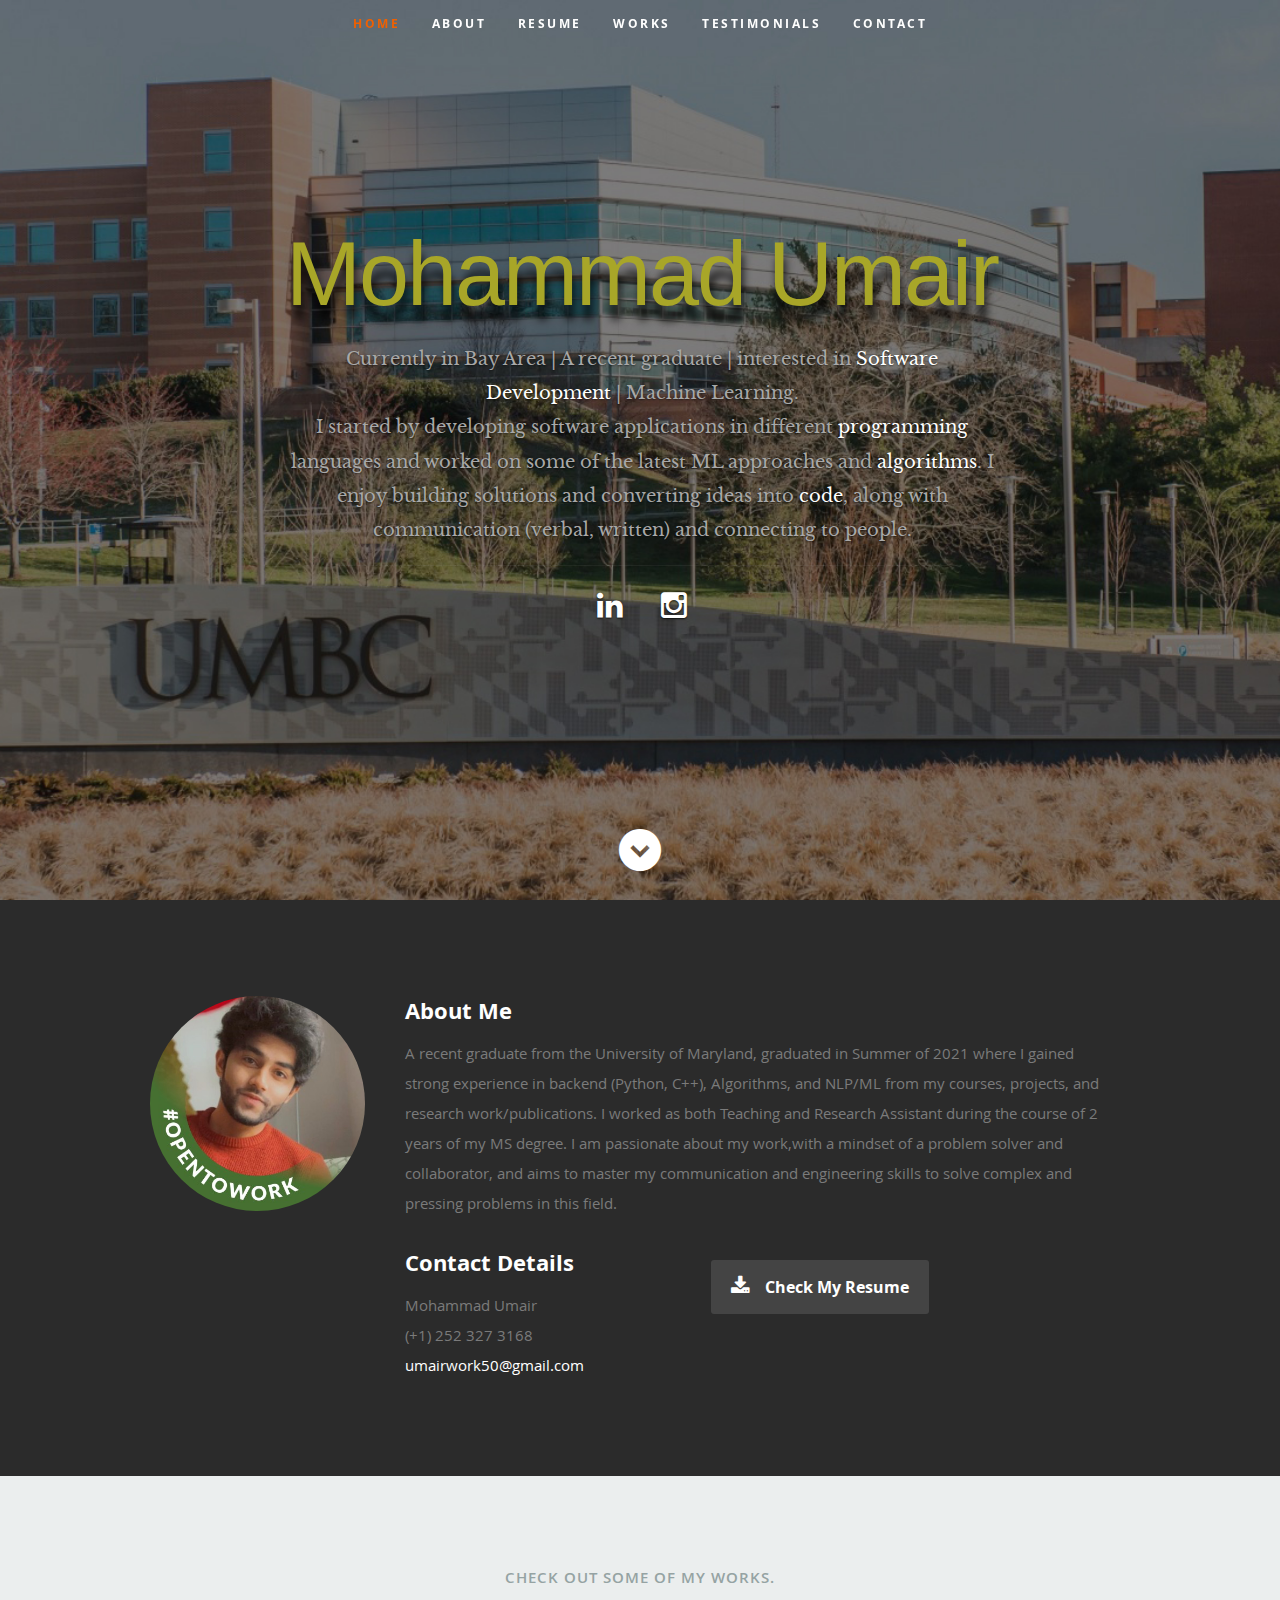
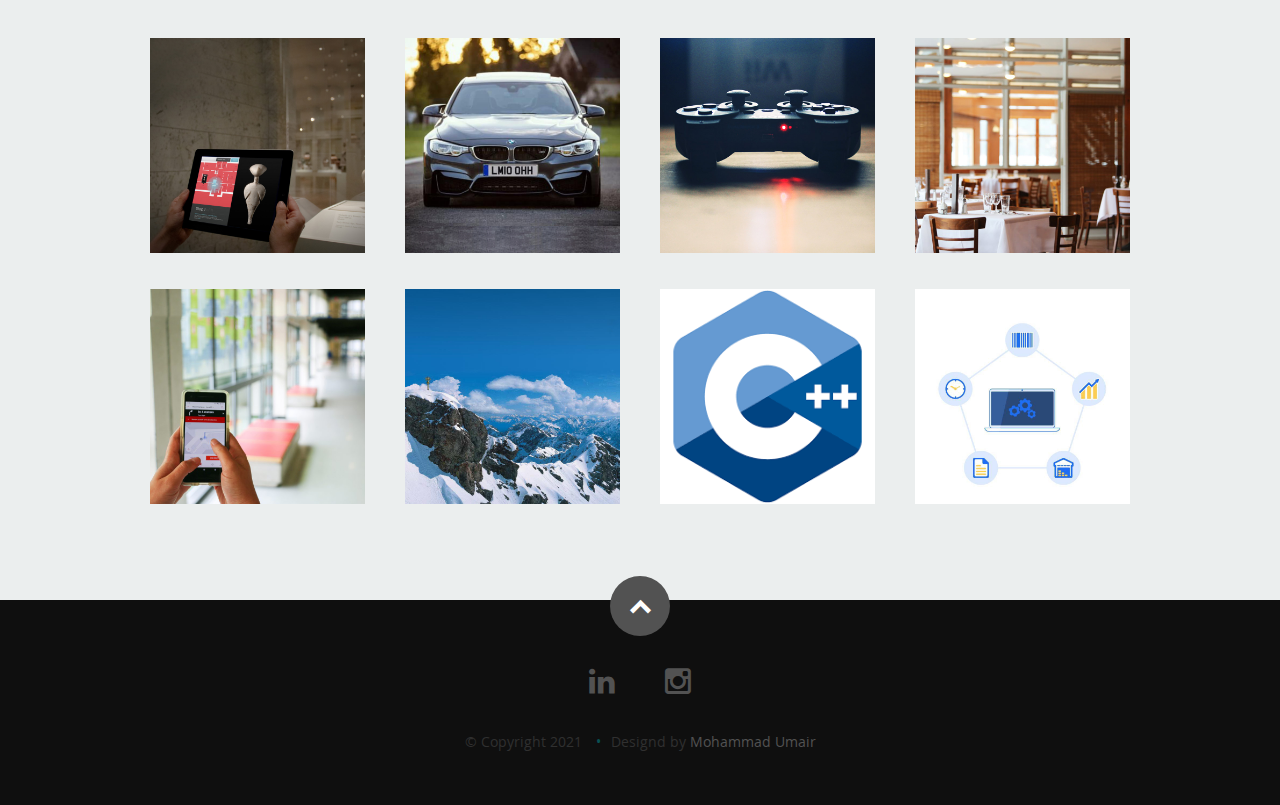
<file: index.html>
<!DOCTYPE html>
<!--[if lt IE 8 ]><html class="no-js ie ie7" lang="en"> <![endif]-->
<!--[if IE 8 ]><html class="no-js ie ie8" lang="en"> <![endif]-->
<!--[if (gte IE 8)|!(IE)]><!--><html class="no-js" lang="en"> <!--<![endif]-->
<head>

   <!--- Basic Page Needs
   ================================================== -->
   <meta charset="utf-8">
	<title>Mohammad Umair</title>
	<meta name="description" content="Portfolio">
	<meta name="author" content="Mohammad Umair">

   <!-- Mobile Specific Metas
   ================================================== -->
	<meta name="viewport" content="width=device-width, initial-scale=1, maximum-scale=1">

	<!-- CSS
    ================================================== -->
   <link rel="stylesheet" href="css/default.css">
	<link rel="stylesheet" href="css/layout.css">
   <link rel="stylesheet" href="css/media-queries.css">
   <link rel="stylesheet" href="css/magnific-popup.css">

   <!-- Script
   ================================================== -->
	<script src="js/modernizr.js"></script>

   <!-- Favicons
	================================================== -->
	<link rel="shortcut icon" href="favicon.ico" >

</head>

<body>

   <!-- Header
   ================================================== -->
   <header id="home">

      <nav id="nav-wrap">

         <a class="mobile-btn" href="#nav-wrap" title="Show navigation">Show navigation</a>
	      <a class="mobile-btn" href="#" title="Hide navigation">Hide navigation</a>

         <ul id="nav" class="nav">
            <li class="current"><a class="smoothscroll" href="#home">Home</a></li>
            <li><a class="smoothscroll" href="#about">About</a></li>
	         <li><a class="smoothscroll" href="#resume">Resume</a></li>
            <li><a class="smoothscroll" href="#portfolio">Works</a></li>
            <li><a class="smoothscroll" href="#testimonials">Testimonials</a></li>
            <li><a class="smoothscroll" href="#contact">Contact</a></li>
         </ul> <!-- end #nav -->

      </nav> <!-- end #nav-wrap -->

      <div class="row banner">
         <div class="banner-text">
            <h1 class="responsive-headline"> Mohammad Umair</h1>
            
            <h3> Currently in Bay Area | A recent graduate | interested in <span>Software Development</span> | Machine Learning.
            </h3>
            
            <h3> I started by developing software applications in different <span>programming</span> languages and worked on 
               some of the latest ML approaches and <span>algorithms</span>. I enjoy building solutions and converting ideas 
               into <span>code</span>, along with communication (verbal, written) and connecting to people.
            </a></h3>
   

            <hr />
            <ul class="social">
               <!-- <li><a href="https://www.facebook.com/connor.iglesias.56" target="_blank"><i class="fa fa-facebook"></i></a></li> --> 
               <!-- <li><a href="https://twitter.com/umairspn" target="_blank"><i class="fa fa-twitter"></i></a></li> -->
               <!-- <li><a href="#" target="_blank"><i class="fa fa-google-plus"></i></a></li> -->
               <li><a href="https://www.linkedin.com/in/umairwork50/" target="_blank"><i class="fa fa-linkedin"></i></a></li>
               <li><a href="https://www.instagram.com/umair.spn/" target="_blank"><i class="fa fa-instagram"></i></a></li>
               <!-- <li><a href="#" target="_blank"><i class="fa fa-dribbble"></i></a></li> -->
               <!-- <li><a href="https://join.skype.com/invite/c6PBTw20kvHl" target="_blank"><i class="fa fa-skype"></i></a></li> -->
            </ul>
         </div>
      </div>

      <p class="scrolldown">
         <a class="smoothscroll" href="#about"><i class="icon-down-circle"></i></a>
      </p>

   </header> <!-- Header End -->


   <!-- About Section
   ================================================== -->
   <section id="about">

      <div class="row">

         <div class="three columns">

            <img class="profile-pic"  src="images/profilepic.png" alt="" />

         </div>

         <div class="nine columns main-col">

            <h2>About Me</h2>

            <p> A recent graduate from the University of Maryland, graduated in Summer of 2021 where I gained strong experience in 
            backend (Python, C++), Algorithms, and NLP/ML from my courses, projects, and research work/publications. I worked as both
            Teaching and Research Assistant during the course of 2 years of my MS degree. 
            I am passionate about my work,with a mindset of a problem solver and collaborator, and aims to master my communication 
            and engineering skills to solve complex and pressing problems in this field. 
            </p>

            <div class="row">

               <div class="columns contact-details">

                  <h2>Contact Details</h2>
                  <p class="address">
						   <span>Mohammad Umair </span><br>
						   <!-- <span>1600 Amphitheatre Parkway<br>
						         Mountain View, CA 94043 US
                     </span><br> -->
						   <span>(+1) 252 327 3168</span><br>
                     <span><a href="mailto:umairwork50@gmail.com?subject=Mail From Portfolio Website!">umairwork50@gmail.com</a></span>
					   </p>

               </div>

               <div class="columns download">
                  <p>
                     <a href="Umair-Resume.pdf" target="_blank" class="button"><i class="fa fa-download"></i>Check My Resume</a>
                  </p>
               </div>

            </div> <!-- end row -->

         </div> <!-- end .main-col -->

      </div>

   </section> <!-- About Section End-->


   <!-- Portfolio Section
   ================================================== -->
   <section id="portfolio">

      <div class="row">

         <div class="twelve columns collapsed">

            <h1>Check Out Some of My Works.</h1>

            <!-- portfolio-wrapper -->
            <div id="portfolio-wrapper" class="bgrid-quarters s-bgrid-thirds cf">

          	   <div class="columns portfolio-item">
                  <div class="item-wrap">

                     <a href="#modal-01" title="Virtual Art Gallery">
                        <img alt="" src="images/portfolio/VAG.jpg">
                        <div class="overlay">
                           <div class="portfolio-item-meta">
          					      <h5>Manifold Alignment</h5>
                              <p>ACL 2021 Long Paper Submission</p>
          					   </div>
                        </div>
                        <div class="link-icon"><i class="icon-plus"></i></div>
                     </a>

                  </div>
          		</div> <!-- item end -->

               <div class="columns portfolio-item">
                  <div class="item-wrap">

                     <a href="#modal-02" title="Number Plate Extraction System">
                        <img alt="" src="images/portfolio/numberPlateExtractionSystem.jpg">
                        <div class="overlay">
                           <div class="portfolio-item-meta">
          					      <h5>Author Identification System</h5>
                              <p>Bachelor's Capstone</p>
          					   </div>
                        </div>
                        <div class="link-icon"><i class="icon-plus"></i></div>
                     </a>

                  </div>
          		</div> <!-- item end -->

               <div class="columns portfolio-item">
                  <div class="item-wrap">

                     <a href="#modal-03" title="Checkers">
                        <img alt="" src="images/portfolio/checkers.jpg">
                        <div class="overlay">
                           <div class="portfolio-item-meta">		
          					      <h5>Checkers</h5>					
                              <p>A Multimedia Experience</p>		
          					   </div>
                        </div>
                        <div class="link-icon"><i class="icon-plus"></i></div>
                     </a>

                  </div>
          		</div> <!-- item end -->

               <div class="columns portfolio-item">
                  <div class="item-wrap">

                     <a href="#modal-04" title="Automated Restaurant">
                        <img alt="" src="images/portfolio/automatedRestaurant.jpg">
                        <div class="overlay">
                           <div class="portfolio-item-meta">
          					      <h5>Automated Restaurant</h5>
                              <p>Web Application</p>
          					   </div>
                        </div>
                        <div class="link-icon"><i class="icon-plus"></i></div>
                     </a>

                  </div>
          		</div> <!-- item end -->

               <div class="columns portfolio-item">
                  <div class="item-wrap">

                     <a href="#modal-05" title="Bahria University">
                        <img alt="" src="images/portfolio/navigationSystem.jpg">
                        <div class="overlay">
                           <div class="portfolio-item-meta">
          					      <h5>Bahria University</h5>
                              <p>Navigation System</p>
          					   </div>
                        </div>
                        <div class="link-icon"><i class="icon-plus"></i></div>
                     </a>

                  </div>
          		</div> <!-- item end -->

               <div class="columns portfolio-item">
                  <div class="item-wrap">

                     <a href="#modal-06" title="Multi Air-Strike">
                        <img alt="" src="images/portfolio/multiAirStrike.jpg">
                        <div class="overlay">
                           <div class="portfolio-item-meta">
          					      <h5>Multi Air-Strike</h5>
                              <p>Multi Player Gaming</p>
          					   </div>
                        </div>
                        <div class="link-icon"><i class="icon-plus"></i></div>
                     </a>

                  </div>
          		</div> <!-- item end -->

               <div class="columns portfolio-item">
                  <div class="item-wrap">

                     <a href="#modal-07" title="Bank Management System">
                        <img alt="" src="images/portfolio/bank.jpg">
                        <div class="overlay">
                           <div class="portfolio-item-meta">
          					      <h5>Bank Management System</h5>
                              <p>C++</p>
          					   </div>
                        </div>
                        <div class="link-icon"><i class="icon-plus"></i></div>
                     </a>

                  </div>
          		</div> <!-- item end -->

               <div class="columns portfolio-item">
                  <div class="item-wrap">

                     <a href="#modal-08" title="Inventory Management System">
                        <img alt="" src="images/portfolio/inventory.jpg">
                        <div class="overlay">
                           <div class="portfolio-item-meta">
          					      <h5>Inventory Management System</h5>
                              <p>Database</p>
          					   </div>
                        </div>
                        <div class="link-icon"><i class="icon-plus"></i></div>
                     </a>

                  </div>
          		</div>  <!-- item end -->

            </div> <!-- portfolio-wrapper end -->

         </div> <!-- twelve columns end -->






         <!-- Modal Popup
	      --------------------------------------------------------------- -->

         <div id="modal-01" class="popup-modal mfp-hide">

		      <img class="scale-with-grid" src="images/portfolio/modals/m-VAG.jpg" alt="" />

		      <div class="description-box">
			      <h4>Virtual Art Gallery</h4>
			      <p>
                  <span>&bull;</span> Gallery system of Pakistani cultural art for common visitors assist them to understand Pakistani culture, this app aims to improve the art galleries business by providing satisfaction to the visitors.<br>
                  <span>&bull;</span> Used Machine Learning techniques to detect Cultural objects.<br>
                  <span>&bull;</span> Designed in Android Studio.
               </p>
               <span class="categories"><i class="fa fa-tag"></i>Augmented Reality</span>
		      </div>

            <div class="link-box">
               <!-- <a href="http://www.behance.net">Details</a> -->
		         <a class="popup-modal-dismiss">Close</a>
            </div>

	      </div><!-- modal-01 End -->

         <div id="modal-02" class="popup-modal mfp-hide">

		      <img class="scale-with-grid" src="images/portfolio/modals/m-numberPlateExtractionSystem.jpg" alt="" />

		      <div class="description-box">
			      <h4>Number Plate Extraction System</h4>
			      <p>
                  Designed in MATLAB, basically used for detecting car’s registration number from an image and convert it to text.<br>
               </p>
               <span class="categories"><i class="fa fa-tag"></i>Image Processing</span>
		      </div>

            <div class="link-box">
               <!-- <a href="http://www.behance.net">Details</a> -->
		         <a class="popup-modal-dismiss">Close</a>
            </div>

	      </div><!-- modal-02 End -->

         <div id="modal-03" class="popup-modal mfp-hide">

		      <img class="scale-with-grid" src="images/portfolio/modals/m-checkers.jpg" alt="" />

		      <div class="description-box">
			      <h4>Checkers</h5>
			      <p>
                  <span>&bull;</span> Not just a simple game of checkers, but a multimedia experience!<br>
                  <span>&bull;</span> Designed in Visual Studio and Language used is C#. It’s a Multiplayer game against computer or another person’s.
               </p>
               <span class="categories"><i class="fa fa-tag"></i>A Multimedia Experience</span>
		      </div>

            <div class="link-box">
               <!-- <a href="http://www.behance.net">Details</a> -->
		         <a class="popup-modal-dismiss">Close</a>
            </div>

	      </div><!-- modal-03 End -->

         <div id="modal-04" class="popup-modal mfp-hide">

		      <img class="scale-with-grid" src="images/portfolio/modals/m-automatedRestaurant.jpg" alt="" />

		      <div class="description-box">
			      <h4>Automated Restaurant</h4>
			      <p>
                  <span>&bull;</span> A fully functional website that will allow user to book for dinning, events, and rooms.<br>
                  <span>&bull;</span> Used HTML5, CSS2.1, JavaScript, PHP, jQuery 3.0.0, Bootstrap 3.3.7, Ajax.
               </p>
               <span class="categories"><i class="fa fa-tag"></i>Web Application</span>
		      </div>

            <div class="link-box">
               <!-- <a href="http://www.behance.net">Details</a> -->
		         <a class="popup-modal-dismiss">Close</a>
            </div>

	      </div><!-- modal-04 End -->

         <div id="modal-05" class="popup-modal mfp-hide">

		      <img class="scale-with-grid" src="images/portfolio/modals/m-navigationSystem.jpg" alt="" />

		      <div class="description-box">
			      <h4>Bahria University</h4>
			      <p>
                  <span>&bull;</span> Give user a unique experience of Navigation Syetem of Campus<br>
                  <span>&bull;</span> 3 user interface.<br>
                  <span>&bull;</span> 2d Map navigation for whole campus.<br>
                  <span>&bull;</span> Augmented Reality that will allow user to see block names by using builtin camera application.<br>
                  <span>&bull;</span> 3D model of whole University.
               </p>
               <span class="categories"><i class="fa fa-tag"></i>Navigation System</span>
		      </div>

            <div class="link-box">
               <!-- <a href="http://www.behance.net">Details</a> -->
		         <a class="popup-modal-dismiss">Close</a>
            </div>

	      </div><!-- modal-05 End -->

         <div id="modal-06" class="popup-modal mfp-hide">

		      <img class="scale-with-grid" src="images/portfolio/modals/m-multiAirStrike.jpg" alt="" />

		      <div class="description-box">
			      <h4>Multi Air-Strike</h4>
			      <p>
                  Multiplayer Airplane gaming experience that will connect to worldwide server and allow users to have fun around each other.
               </p>
               <span class="categories"><i class="fa fa-tag"></i>Multi Player Gaming</span>
		      </div>

            <div class="link-box">
               <!-- <a href="http://www.behance.net">Details</a> -->
		         <a class="popup-modal-dismiss">Close</a>
            </div>

	      </div><!-- modal-06 End -->

         <div id="modal-07" class="popup-modal mfp-hide">

		      <img class="scale-with-grid" src="images/portfolio/modals/m-bank.jpg" alt="" />

		      <div class="description-box">
			      <h4>Bank Management System</h4>
			      <p>
                  <span>&bull;</span> This C++ program has Account Class with Data members like Account number, Name, Deposit, Withdraw amount, Type of account.<br>
                  <span>&bull;</span> Customer data is stored in a Binary file. A customer can deposit and withdraw amount in his account. User can Create, Modify and Delete Account.
               </p>
               <span class="categories"><i class="fa fa-tag"></i>C++</span>
		      </div>

            <div class="link-box">
               <!-- <a href="http://www.behance.net">Details</a> -->
		         <a class="popup-modal-dismiss">Close</a>
            </div>

	      </div><!-- modal-07 End -->

         <div id="modal-08" class="popup-modal mfp-hide">

		      <img class="scale-with-grid" src="images/portfolio/modals/m-inventory.jpg" alt="" />

		      <div class="description-box">
			      <h4>Inventory Management System</h4>
			      <p>
                  <span>&bull;</span> Mainly comprises of all the info about the Products, Customers and order details.<br>
                  <span>&bull;</span> Creates customer record and fulfills the order of the customer and generates invoice.<br>
                  <span>&bull;</span> Keeps track of all the customers, products and order details associated with the inventory.
               </p>
               <span class="categories"><i class="fa fa-tag"></i>Database</span>
		      </div>

            <div class="link-box">
               <!-- <a href="http://www.behance.net">Details</a> -->
		         <a class="popup-modal-dismiss">Close</a>
            </div>

	      </div><!-- modal-01 End -->


      </div> <!-- row End -->

   </section> <!-- Portfolio Section End-->



	
	
	
	
	

   <!-- footer
   ================================================== -->
   <footer>

      <div class="row">

         <div class="twelve columns">

            <ul class="social-links">
               <!-- <li><a href="https://www.facebook.com/connor.iglesias.56" target="_blank"><i class="fa fa-facebook"></i></a></li> --> 
               <!-- <li><a href="https://twitter.com/umairspn" target="_blank"><i class="fa fa-twitter"></i></a></li> --> 
               <!-- <li><a href="#" target="_blank"><i class="fa fa-google-plus"></i></a></li> -->
               <li><a href="https://www.linkedin.com/in/umairwork50/" target="_blank"><i class="fa fa-linkedin"></i></a></li>
               <li><a href="https://www.instagram.com/umairspn/" target="_blank"><i class="fa fa-instagram"></i></a></li>
               <!-- <li><a href="#" target="_blank"><i class="fa fa-dribbble"></i></a></li> -->
               <!-- <li><a href="https://join.skype.com/invite/c6PBTw20kvHl" target="_blank"><i class="fa fa-skype"></i></a></li>  --> 
            </ul>

            <ul class="copyright">
               <li>&copy; Copyright 2021</li>
               <li>Designd by <a title="Mohammad Umair" href="#">Mohammad Umair</a></li>   
            </ul>

         </div>

         <div id="go-top"><a class="smoothscroll" title="Back to Top" href="#home"><i class="icon-up-open"></i></a></div>

      </div>

   </footer> <!-- Footer End-->

   <!-- Java Script
   ================================================== -->
   <script src="https://ajax.googleapis.com/ajax/libs/jquery/1.10.2/jquery.min.js"></script>
   <script>window.jQuery || document.write('<script src="js/jquery-1.10.2.min.js"><\/script>')</script>
   <script type="text/javascript" src="js/jquery-migrate-1.2.1.min.js"></script>

   <script src="js/jquery.flexslider.js"></script>
   <script src="js/waypoints.js"></script>
   <script src="js/jquery.fittext.js"></script>
   <script src="js/magnific-popup.js"></script>
   <script src="js/init.js"></script>

   <!-- Validation -->
   <script src="js/jqBootstrapValidation.js"></script>
   <script>
     $(function () { $("input,select,textarea").not("[type=submit]").jqBootstrapValidation(); } );
   </script>

</body>

</html>
</file>
<file: css/layout.css>
/* ==================================================================
   a. General Styles
   b. Header Styles
   c. About Section
   d. Resume Section
   e. Portfolio Section
   f. Call To Action Section
   g. Testimonials Section
   h. Contact Section
   i. Footer

===================================================================== */

/* ------------------------------------------------------------------ */
/* a. General Styles
/* ------------------------------------------------------------------ */

body { background: #0f0f0f; }

/* ------------------------------------------------------------------ */
/* b. Header Styles
/* ------------------------------------------------------------------ */

header {
   position: relative;
   height: 800px;
   min-height: 500px;
   width: 100%;
   background: #161415 url(../images/header-background.jpg) top center;
   background-size: cover !important;
	-webkit-background-size: cover !important;
   text-align: center;
   overflow: hidden;
   background-attachment: fixed;
   background-position: center;
   background-repeat: no-repeat;
}

/* vertically center banner section */
header:before {
   content: '';
   display: inline-block;
   vertical-align: middle;
   height: 100%;
}
header .banner {
   display: inline-block;
   vertical-align: middle;
   margin: 0 auto;
   width: 85%;
   padding-bottom: 30px;
   text-align: center;
}

header .banner-text { width: 100%; }
header .banner-text h1 {
   font: 90px/1.1em 'Montserrat', sans-serif;
   color: rgb(168, 166, 40);
   letter-spacing: -2px;
   margin: 0 auto 18px auto;
   text-shadow: 2px 15px 8px rgba(0, 0, 0, .8);
}
header .banner-text h3 {
   font: 18px/1.9em 'librebaskerville-regular', serif;
   color: #A8A8A8;
   margin: 0 auto;
   width: 70%;
   text-shadow: 0px 1px 2px rgba(0, 0, 0, .5);
}
header .banner-text h3 span,
header .banner-text h3 a {
   color: #fff;
}
header .banner-text hr {
   width: 60%;
   margin: 18px auto 24px auto;
   border-color: #2F2D2E;
   border-color: rgba(150, 150, 150, .1);
}

/* header social links */
header .social {
   margin: 24px 0;
   padding: 0;
   font-size: 30px;
   text-shadow: 0px 1px 2px rgba(0, 0, 0, .8);
}
header .social li {
   display: inline-block;
   margin: 0 15px;
   padding: 0;
}
header .social li a { color: #fff; }
header .social li a:hover { color: #11ABB0; }

/* scrolldown link */
header .scrolldown a {
   position: absolute;
   bottom: 30px;
   left: 50%;
   margin-left: -29px;
   color: #fff;
   display: block;
   height: 42px;
   width: 42px;
   font-size: 42px;
   line-height: 42px;
   color: #fff;
   border-radius: 100%;

   -webkit-transition: all .3s ease-in-out;
   -moz-transition: all .3s ease-in-out;
   -o-transition: all .3s ease-in-out;
   transition: all .3s ease-in-out;
}
header .scrolldown a:hover { color: #11ABB0; }

/* primary navigation
--------------------------------------------------------------------- */
#nav-wrap ul, #nav-wrap li, #nav-wrap a {
	 margin: 0;
	 padding: 0;
	 border: none;
	 outline: none;
}

/* nav-wrap */
#nav-wrap {
   font: 12px 'opensans-bold', sans-serif;
   width: 100%;
   text-transform: uppercase;
   letter-spacing: 2.5px;
   margin: 0 auto;
   z-index: 100;
   position: fixed;
   left: 0;
   top: 0;
}
.opaque { background-color: #333; }

/* hide toggle button */
#nav-wrap > a.mobile-btn { display: none; }

ul#nav {
   min-height: 48px;
   width: auto;

   /* center align the menu */
   text-align: center;
}
ul#nav li {
   position: relative;
   list-style: none;
   height: 48px;
   display: inline-block;
}

/* Links */
ul#nav li a {

/* 8px padding top + 8px padding bottom + 32px line-height = 48px */

   display: inline-block;
   padding: 8px 13px;
   line-height: 32px;
	text-decoration: none;
   text-align: left;
   color: #fff;

	-webkit-transition: color .2s ease-in-out;
	-moz-transition: color .2s ease-in-out;
	-o-transition: color .2s ease-in-out;
	-ms-transition: color .2s ease-in-out;
	transition: color .2s ease-in-out;
}

ul#nav li a:active { background-color: transparent !important; }
ul#nav li.current a { color: #F06000; }


/* ------------------------------------------------------------------ */
/* c. About Section
/* ------------------------------------------------------------------ */

#about {
   background: #2B2B2B;
   padding-top: 96px;
   padding-bottom: 66px;
   overflow: hidden;
}

#about a, #about a:visited  { color: #fff; }
#about a:hover, #about a:focus { color: #11ABB0; }

/* #about a, #about a:visited { 
   line-height: 30px;
   color: #fff;
}

#about a:hover, #about a:focus { 
   line-height: 30px;
   color: #7A7A7A;
} */


#about h2 {
   font: 22px/30px 'opensans-bold', sans-serif;
   color: #fff;
   margin-bottom: 12px;
}
#about p {
   line-height: 30px;
   color: #7A7A7A;
}
#about .profile-pic {
   position: relative;
   width: 100%;
   height: 100%;
   border-radius: 100%;
}
#about .contact-details { width: 41.66667%; }
#about .download {
   width: 58.33333%;
   padding-top: 6px;
}
#about .main-col { padding-right: 5%; }
#about .download .button {
   margin-top: 6px;
   background: #444;
}
#about .download .button:hover {
   background: #fff;
   color: #2B2B2B;
}
#about .download .button i {
   margin-right: 15px;
   font-size: 20px;
}


/* ------------------------------------------------------------------ */
/* d. Resume Section
/* ------------------------------------------------------------------ */

#resume {
   background: #fff;
   padding-top: 90px;
   padding-bottom: 72px;
   overflow: hidden;
}

#resume a, #resume a:visited  { color: #11ABB0; }
#resume a:hover, #resume a:focus { color: #313131; }

#resume h1 {
   font: 18px/24px 'opensans-bold', sans-serif;
   text-transform: uppercase;
   letter-spacing: 1px;
}
#resume h1 span {
   border-bottom: 3px solid #11ABB0;
   padding-bottom: 6px;
}
#resume h3 {
   font: 25px/30px 'opensans-bold', sans-serif;
}

#resume .header-col { padding-top: 9px; }
#resume .main-col { padding-right: 10%; }

.education, .work {
   margin-bottom: 48px;
   padding-bottom: 24px;
   border-bottom: 1px solid #E8E8E8;
}
#resume .info {
   font: 16px/24px 'librebaskerville-italic', serif;
   color: #6E7881;
   margin-bottom: 18px;
   margin-top: 9px;
}
#resume .info span {
   margin-right: 5px;
   margin-left: 5px;
}
#resume .date {
   font: 15px/24px 'opensans-regular', sans-serif;
   margin-top: 6px;
}

#resume .location {
   font: 14px/24px 'opensans-regular', sans-serif;
}

#resume .website {
   font: 14px/24px 'opensans-regular', sans-serif;
}

/*----------------------------------------------*/
/*	Skill Bars
/*----------------------------------------------*/

.bars {
	width: 95%;
	float: left;
	padding: 0;
	text-align: left;
}
.bars .skills {
  	margin-top: 36px;
   list-style: none;
}
.bars li {
   position: relative;
  	margin-bottom: 60px;
  	background: #ccc;
  	height: 42px;
  	border-radius: 3px;
}
.bars li em {
	font: 15px 'opensans-bold', sans-serif;
   color: #313131;
	text-transform: uppercase;
   letter-spacing: 2px;
	font-weight: normal;
   position: relative;
	top: -36px;
}
.bar-expand {
   position: absolute;
   left: 0;
   top: 0;

   margin: 0;
   padding-right: 24px;
  	background: #313131;
   display: inline-block;
  	height: 42px;
   line-height: 42px;
   border-radius: 3px 0 0 3px;
}

.Python {
  	width: 80%;
  	-moz-animation: Python 2s ease;
  	-webkit-animation: Python 2s ease;
}
.MachineLearning {
  	width: 80%;
  	-moz-animation: MachineLearning 2s ease;
  	-webkit-animation: MachineLearning 2s ease;
}
.C {
  	width: 90%;
  	-moz-animation: C 2s ease;
  	-webkit-animation: C 2s ease;
}
.C_Sharp {
  	width: 85%;
  	-moz-animation: C_Sharp 2s ease;
  	-webkit-animation: C_Sharp 2s ease;
}
.Java {
  	width: 50%;
  	-moz-animation: Java 2s ease;
  	-webkit-animation: Java 2s ease;
}
.Wordpress {
  	width: 80%;
  	-moz-animation: Wordpress 2s ease;
  	-webkit-animation: Wordpress 2s ease;
}

.Swift_4 {
  	width: 35%;
  	-moz-animation: Swift_4 2s ease;
  	-webkit-animation: Swift_4 2s ease;
}

.HTML_CSS {
  	width: 90%;
  	-moz-animation: HTML_CSS 2s ease;
  	-webkit-animation: HTML_CSS 2s ease;
}

.JavaScript {
  	width: 80%;
  	-moz-animation: JavaScript 2s ease;
  	-webkit-animation: JavaScript 2s ease;
}

.ASPdotNET {
  	width: 80%;
  	-moz-animation: ASPdotNET 2s ease;
  	-webkit-animation: ASPdotNET 2s ease;
}

.PHP_MYSQL {
  	width: 60%;
  	-moz-animation: PHP_MYSQL 2s ease;
  	-webkit-animation: PHP_MYSQL 2s ease;
}

.Angular_JS_6 {
  	width: 60%;
  	-moz-animation: Angular_JS_6 2s ease;
  	-webkit-animation: Angular_JS_6 2s ease;
}

.AssemblyLanguage {
  	width: 60%;
  	-moz-animation: AssemblyLanguage 2s ease;
  	-webkit-animation: AssemblyLanguage 2s ease;
}

.ReactNative {
  	width: 50%;
  	-moz-animation: ReactNative 2s ease;
  	-webkit-animation: ReactNative 2s ease;
}

.XML {
  	width: 60%;
  	-moz-animation: XML 2s ease;
  	-webkit-animation: XML 2s ease;
}

.DigitalImageProcessing {
  	width: 50%;
  	-moz-animation: DigitalImageProcessing 2s ease;
  	-webkit-animation: DigitalImageProcessing 2s ease;
}

.CustomerRelationshipManagement {
  	width: 50%;
  	-moz-animation: CustomerRelationshipManagement 2s ease;
  	-webkit-animation: CustomerRelationshipManagement 2s ease;
}

@-moz-keyframes Python {
  0%   { width: 0px;  }
  100% { width: 80%;  }
}
@-moz-keyframes MachineLearning {
  0%   { width: 0px;  }
  100% { width: 80%;  }
}
@-moz-keyframes C {
  0%   { width: 0px;  }
  100% { width: 90%;  }
}
@-moz-keyframes C_Sharp {
  0%   { width: 0px;  }
  100% { width: 85%;  }
}
@-moz-keyframes Java {
  0%   { width: 0px;  }
  100% { width: 50%;  }
}
@-moz-keyframes Wordpress {
  0%   { width: 0px;  }
  100% { width: 80%;  }
}

@-moz-keyframes Swift_4 {
  0%   { width: 0px;  }
  100% { width: 35%;  }
}

@-moz-keyframes HTML_CSS {
  0%   { width: 0px;  }
  100% { width: 90%;  }
}

@-moz-keyframes JavaScript {
  0%   { width: 0px;  }
  100% { width: 80%;  }
}

@-moz-keyframes ASPdotNET {
  0%   { width: 0px;  }
  100% { width: 80%;  }
}

@-moz-keyframes PHP_MYSQL {
  0%   { width: 0px;  }
  100% { width: 60%;  }
}

@-moz-keyframes Angular_JS_6 {
  0%   { width: 0px;  }
  100% { width: 60%;  }
}

@-moz-keyframes AssemblyLanguage {
  0%   { width: 0px;  }
  100% { width: 60%;  }
}

@-moz-keyframes ReactNative {
  0%   { width: 0px;  }
  100% { width: 50%;  }
}

@-moz-keyframes XML {
  0%   { width: 0px;  }
  100% { width: 60%;  }
}

@-moz-keyframes DigitalImageProcessing {
  0%   { width: 0px;  }
  100% { width: 50%;  }
}

@-moz-keyframes CustomerRelationshipManagement {
  0%   { width: 0px;  }
  100% { width: 50%;  }
}

@-webkit-keyframes Python {
  0%   { width: 0px;  }
  100% { width: 80%;  }
}
@-webkit-keyframes MachineLearning {
  0%   { width: 0px;  }
  100% { width: 80%;  }
}
@-webkit-keyframes C {
  0%   { width: 0px;  }
  100% { width: 90%;  }
}
@-webkit-keyframes C_Sharp {
  0%   { width: 0px;  }
  100% { width: 85%;  }
}
@-webkit-keyframes Java {
  0%   { width: 0px;  }
  100% { width: 50%;  }
}
@-webkit-keyframes Wordpress {
  0%   { width: 0px;  }
  100% { width: 80%;  }
}

@-webkit-keyframes Swift_4 {
  0%   { width: 0px;  }
  100% { width: 35%;  }
}

@-webkit-keyframes HTML_CSS {
  0%   { width: 0px;  }
  100% { width: 90%;  }
}

@-webkit-keyframes JavaScript {
  0%   { width: 0px;  }
  100% { width: 80%;  }
}

@-webkit-keyframes ASPdotNET {
  0%   { width: 0px;  }
  100% { width: 80%;  }
}

@-webkit-keyframes PHP_MYSQL {
  0%   { width: 0px;  }
  100% { width: 60%;  }
}

@-webkit-keyframes Angular_JS_6 {
  0%   { width: 0px;  }
  100% { width: 60%;  }
}

@-webkit-keyframes AssemblyLanguage {
  0%   { width: 0px;  }
  100% { width: 60%;  }
}

@-webkit-keyframes ReactNative {
  0%   { width: 0px;  }
  100% { width: 50%;  }
}

@-webkit-keyframes XML {
  0%   { width: 0px;  }
  100% { width: 60%;  }
}

@-webkit-keyframes DigitalImageProcessing {
  0%   { width: 0px;  }
  100% { width: 50%;  }
}

@-webkit-keyframes CustomerRelationshipManagement {
  0%   { width: 0px;  }
  100% { width: 50%;  }
}

/* ------------------------------------------------------------------ */
/* e. Portfolio Section
/* ------------------------------------------------------------------ */

#portfolio {
   background: #ebeeee;
   padding-top: 90px;
   padding-bottom: 60px;
}
#portfolio h1 {
   font: 15px/24px 'opensans-semibold', sans-serif;
   text-transform: uppercase;
   letter-spacing: 1px;
   text-align: center;
   margin-bottom: 48px;
   color: #95A3A3;
}

/* Portfolio Content */
#portfolio-wrapper .columns { margin-bottom: 36px; }
.portfolio-item .item-wrap {
   background: #fff;
   overflow: hidden;
   position: relative;

   -webkit-transition: all 0.3s ease-in-out;
	-moz-transition: all 0.3s ease-in-out;
	-o-transition: all 0.3s ease-in-out;
	-ms-transition: all 0.3s ease-in-out;
	transition: all 0.3s ease-in-out;
}
.portfolio-item .item-wrap a {
   display: block;
   cursor: pointer;
}

/* overlay */
.portfolio-item .item-wrap .overlay {
   position: absolute;
   left: 0;
   top: 0;
   width: 100%;
   height: 100%;

	opacity: 0;
	-moz-opacity: 0;
	filter:alpha(opacity=0);

   -webkit-transition: opacity 0.3s ease-in-out;
	-moz-transition: opacity 0.3s ease-in-out;
	-o-transition: opacity 0.3s ease-in-out;
	transition: opacity 0.3s ease-in-out;

   background: url(../images/overlay-bg.png) repeat;
}
.portfolio-item .item-wrap .link-icon {
   display: block;
   color: #fff;
   height: 30px;
   width: 30px;
   font-size: 18px;
   line-height: 30px;
   text-align: center;

   opacity: 0;
	-moz-opacity: 0;
	filter:alpha(opacity=0);

   -webkit-transition: opacity 0.3s ease-in-out;
	-moz-transition: opacity 0.3s ease-in-out;
	-o-transition: opacity 0.3s ease-in-out;
	transition: opacity 0.3s ease-in-out;

   position: absolute;
   top: 50%;
   left: 50%;
   margin-left: -15px;
   margin-top: -15px;
}
.portfolio-item .item-wrap img {
   vertical-align: bottom;
}
.portfolio-item .portfolio-item-meta { padding: 18px }
.portfolio-item .portfolio-item-meta h5 {
   font: 14px/21px 'opensans-bold', sans-serif;
   color: #fff;
}
.portfolio-item .portfolio-item-meta p {
   font: 12px/18px 'opensans-light', sans-serif;
   color: #c6c7c7;
   margin-bottom: 0;
}

/* on hover */
.portfolio-item:hover .overlay {
	opacity: 1;
	-moz-opacity: 1;
	filter:alpha(opacity=100);
}
.portfolio-item:hover .link-icon {
   opacity: 1;
	-moz-opacity: 1;
	filter:alpha(opacity=100);
}

/* popup modal */
.popup-modal {
	max-width: 550px;
	background: #fff;
	position: relative;
	margin: 0 auto;
}
.popup-modal .description-box { padding: 12px 36px 18px 36px; }
.popup-modal .description-box h4 {
   font: 15px/24px 'opensans-bold', sans-serif;
	margin-bottom: 12px;
   color: #111;
}
.popup-modal .description-box p {
	font: 14px/24px 'opensans-regular', sans-serif;
   color: #A1A1A1;
   margin-bottom: 12px;
}
.popup-modal .description-box .categories {
   font: 11px/21px 'opensans-light', sans-serif;
   color: #A1A1A1;
   text-transform: uppercase;
   letter-spacing: 2px;
   display: block;
   text-align: left;
}
.popup-modal .description-box .categories i {
   margin-right: 8px;
}
.popup-modal .link-box {
   padding: 18px 36px;
   background: #111;
   text-align: left;
}
.popup-modal .link-box a {
   color: #fff;
	font: 11px/21px 'opensans-bold', sans-serif;
	text-transform: uppercase;
   letter-spacing: 3px;
   cursor: pointer;
}
.popup-modal a:hover {	color: #00CCCC; }
.popup-modal a.popup-modal-dismiss { margin-left: 24px; }


/* fadein/fadeout effect for modal popup
/* ------------------------------------------------------------------ */

/* content at start */
.mfp-fade.mfp-wrap .mfp-content .popup-modal {
   opacity: 0;
   -webkit-transition: all 200ms ease-in-out;
	-moz-transition: all 200ms ease-in-out;
	-o-transition: all 200ms ease-in-out;
	-ms-transition: all 200ms ease-in-out;
   transition: all 200ms ease-in-out;
}
/* content fadein */
.mfp-fade.mfp-wrap.mfp-ready .mfp-content .popup-modal {
   opacity: 1;
}
/* content fadeout */
.mfp-fade.mfp-wrap.mfp-removing .mfp-content .popup-modal {
   opacity: 0;
}

/* ------------------------------------------------------------------ */
/* f. Call To Action Section
/* ------------------------------------------------------------------ */

#call-to-action {
   background: #212121;
   padding-top: 66px;
   padding-bottom: 48px;
}
#call-to-action h1 {
   font: 18px/24px 'opensans-bold', sans-serif;
   text-transform: uppercase;
   letter-spacing: 3px;
   color: #fff;
}
#call-to-action h1 span { display: none; }
#call-to-action .header-col h1:before {
   font-family: 'FontAwesome';
   content: "\f0ac";
	padding-right: 10px;
	font-size: 72px;
   line-height: 72px;
   text-align: left;
   float: left;
   color: #fff;
}
#call-to-action .action {
   margin-top: 12px;
}
#call-to-action h2 {
   font: 28px/36px 'opensans-bold', sans-serif;
   color: #EBEEEE;
   margin-bottom: 6px;
}
#call-to-action h2 a {
   color: inherit;
}
#call-to-action p {
   color: #636363;
   font-size: 17px;
}
/*#
call-to-action .button {
	color:#fff;
   background: #0D0D0D;
}
*/
#call-to-action .button:hover,
#call-to-action .button:active {
   background: #FFFFFF;
   color: #0D0D0D;
}
#call-to-action p span {
	font-family: 'opensans-semibold', sans-serif; 
	color: #D8D8D8;
}

/* ------------------------------------------------------------------
/* g. Testimonials
/* ------------------------------------------------------------------ */

#testimonials {
   background: #1F1F1F url(../images/testimonials-bg.jpg) no-repeat center center;
   background-size: cover !important;
	-webkit-background-size: cover !important;
   background-attachment: fixed;

   position: relative;
   min-height: 200px;
   width: 100%;
   overflow: hidden;
}
#testimonials .text-container {
   padding-top: 96px;
   padding-bottom: 66px;
}
#testimonials h1 {
   font: 18px/24px 'opensans-bold', sans-serif;   
   text-transform: uppercase;
   letter-spacing: 3px;
   color: #fff;
}
#testimonials h1 span { display: none; }
#testimonials .header-col { padding-top: 9px; }
#testimonials .header-col h1:before {
   font-family: 'FontAwesome';
   content: "\f10d";
	padding-right: 10px;
	font-size: 72px;
   line-height: 72px;
   text-align: left;
   float: left;
   color: #fff;
}

/*	Blockquotes */
#testimonials blockquote {
   margin: 0 0px 30px 0px;
   padding-left: 0;
   position: relative;
   text-shadow: 0px 1px 3px rgba(0, 0, 0, 1);
}
#testimonials blockquote:before { content: none; }
#testimonials blockquote p {
   font-family: 'librebaskerville-italic', serif;
   padding: 0;
   font-size: 24px;
   line-height: 48px;
   color: #fff
}
#testimonials blockquote cite {
   display: block;
   font-size: 12px;
   font-style: normal;
   line-height: 18px;
   color: #fff;
}
#testimonials blockquote cite:before { content: "\2014 \0020"; }
#testimonials blockquote cite a,
#testimonials blockquote cite a:visited { color: #8B9798; border: none }

/* Flex Slider
/* ------------------------------------------------------------------ */

/* Reset */
.flexslider a:active,
.flexslider a:focus  { outline: none; }
.slides,
.flex-control-nav,
.flex-direction-nav { margin: 0; padding: 0; list-style: none; }
.slides li { margin: 0; padding: 0;}

/* Necessary Styles */
.flexslider {
   position: relative;
   zoom: 1;
   margin: 0;
   padding: 0;
}
.flexslider .slides { zoom: 1; }
.flexslider .slides > li { position: relative; }

/* Hide the slides before the JS is loaded. Avoids image jumping */
.flexslider .slides > li { display: none; -webkit-backface-visibility: hidden; }
/* Suggested container for slide animation setups. Can replace this with your own */
.flex-container { zoom: 1; position: relative; }

/* Clearfix for .slides */
.slides:before,
.slides:after {
   content: " ";
   display: table;
}
.slides:after {
   clear: both;
}

/* No JavaScript Fallback */
/* If you are not using another script, such as Modernizr, make sure you
 * include js that eliminates this class on page load */
.no-js .slides > li:first-child { display: block; }

/* Slider Styles */
.slides { zoom: 1; }
.slides > li {
   /*margin-right: 5px; */
   overflow: hidden;
}

/* Control Nav */
.flex-control-nav {
    width: 100%;
    position: absolute;
    bottom: -20px;
    text-align: left;
}
.flex-control-nav li {
    margin: 0 6px;
    display: inline-block;
    zoom: 1;
    *display: inline;
}
.flex-control-paging li a {
    width: 12px;
    height: 12px;
    display: block;
    background: #ddd;
    background: rgba(255, 255, 255, .3);
    cursor: pointer;
    text-indent: -9999px;
    -webkit-border-radius: 20px;
    -moz-border-radius: 20px;
    -o-border-radius: 20px;
    border-radius: 20px;
    box-shadow: inset 0 0 3px rgba(255, 255, 255, .3);
}
.flex-control-paging li a:hover {
    background: #CCC;
    background: rgba(255, 255, 255, .7);
}
.flex-control-paging li a.flex-active {
    background: #fff;
    background: rgba(255, 255, 255, .9);
    cursor: default;
}

/* ------------------------------------------------------------------ */
/* h. Contact Section
/* ------------------------------------------------------------------ */

#contact {
   background: #191919;
   padding-top: 96px;
   padding-bottom: 102px;
   color: #636363;
}
#contact .section-head { margin-bottom: 42px; }

#contact a, #contact a:visited  { color: #11ABB0; }
#contact a:hover, #contact a:focus { color: #fff; }

#contact h1 {
   font: 18px/24px 'opensans-bold', sans-serif;
   text-transform: uppercase;
   letter-spacing: 3px;
   color: #EBEEEE;
   margin-bottom: 6px;
}
#contact h1 span { display: none; }
#contact h1:before {
   font-family: 'FontAwesome';
   content: "\f0e0";
	padding-right: 10px;
	font-size: 72px;
   line-height: 72px;
   text-align: left;
   float: left;
   color: #ebeeee;
}

#contact h4 {
   font: 16px/24px 'opensans-bold', sans-serif;
   color: #EBEEEE;
   margin-bottom: 6px;
}
#contact p.lead_desktop {
   font: 18px/36px 'opensans-light', sans-serif;
   padding-right: 3%;
}
#contact p.lead {
   display: none;
}
#contact .header-col { padding-top: 6px; }


#contact .do-you-have {
   color: #fff;
   font-size: x-large;
}


@media only screen and (min-width: 320px) and (max-width: 479px) { 
   #contact .do-you-have {
      display: none;
   }
   #contact p.lead_desktop {
      display: none;
   }
   #contact p.lead {
      display: unset;
   }
}

#contact .project {
   animation-name: project;
}

#contact .idea {
   animation-name: idea;
}

#contact .proposal {
   animation-name: proposal;
}

#contact .question {
   animation-name: question;
}

.project, 
.idea,
.proposal,
.question {
   position: absolute;
   display: block;
   width: 60%;
   color: #636363;
   font-size: 3em;

	animation-duration: 10s;
	animation-timing-function: ease-in-out;
	animation-iteration-count: infinite;
}

@keyframes project {
	0%, 8.3% { top: -100%; left: 25%; opacity: 0; }
  8.3%,15% { top: -30%; opacity: 1; }
  25%, 100% { top: 110%; left: 25%; opacity: 0; }
}

@keyframes idea {
	0%, 25% { top: -100%; left: 25%; opacity: 0; }
  36%, 44% { top: -20%; opacity: 1; }
  50%, 100% { top: 110%;  left: 25%; opacity: 0; }
}

@keyframes proposal {
	0%, 50% { top: -100%; left: 25%; opacity: 0; }
  61%, 70% { top: -30%; opacity: 1; }
  75%, 100% { top: 110%;  left: 25%; opacity: 0; }
}

@keyframes question {
	0%, 75% { top: -100%; left: 25%; opacity: 0; }
  85%, 92% { top: -30%; opacity: 1; }
  100% { top: 110%; left: 25%; opacity: 0; }
}

@media only screen and (min-width: 768px) and (max-width: 991px) {

   .project, 
   .idea,
   .proposal,
   .question {
      font-size: 2em;
   }


   @keyframes project {
      0%, 8.3% { top: -100%; left: 34%; opacity: 0; }
     8.3%,15% { top: -15%; opacity: 1; }
     25%, 100% { top: 110%; left: 34%; opacity: 0; }
   }
   
   @keyframes idea {
      0%, 25% { top: -100%; left: 34%; opacity: 0; }
     36%, 44% { top: -5%; opacity: 1; }
     50%, 100% { top: 110%; left: 34%; opacity: 0; }
   }
   
   @keyframes proposal {
      0%, 50% { top: -100%; left: 34%; opacity: 0; }
     61%, 70% { top: -15%; opacity: 1; }
     75%, 100% { top: 110%; left: 34%; opacity: 0; }
   }
   
   @keyframes question {
      0%, 75% { top: -100%; left: 34%; opacity: 0; }
     85%, 92% { top: -15%; opacity: 1; }
     100% { top: 110%; left: 34%; opacity: 0; }
   }
}

/* SMARTPHONES LANDSCAPE */
@media only screen and (min-width: 480px) and (max-width: 767px) {

   .project, 
   .idea,
   .proposal,
   .question {
      font-size: 2em;
   }

   @keyframes project {
      0%, 8.3% { top: -100%; left: 48%; opacity: 0; }
     8.3%,15% { top: -15%; opacity: 1; }
     25%, 100% { top: 110%; left: 48%; opacity: 0; }
   }
   
   @keyframes idea {
      0%, 25% { top: -100%; left: 48%; opacity: 0; }
     36%, 44% { top: -5%; opacity: 1; }
     50%, 100% { top: 110%; left: 48%; opacity: 0; }
   }
   
   @keyframes proposal {
      0%, 50% { top: -100%; left: 48%; opacity: 0; }
     61%, 70% { top: -15%; opacity: 1; }
     75%, 100% { top: 110%; left: 48%; opacity: 0; }
   }
   
   @keyframes question {
      0%, 75% { top: -100%; left: 48%; opacity: 0; }
     85%, 92% { top: -15%; opacity: 1; }
     100% { top: 110%; left: 48%; opacity: 0; }
   }

}



/* contact form */
#contact form { margin-bottom: 30px; }
#contact label {
   font: 15px/24px 'opensans-bold', sans-serif;
   margin: 12px 0;
   color: #EBEEEE;
	display: inline-block;
	float: left;
   width: 26%;
}
#contact input,
#contact textarea,
#contact select {
   padding: 18px 20px;
	color: #eee;
	background: #373233;
	margin-bottom: 42px;
	border: 0;
	outline: none;
   font-size: 15px;
   line-height: 24px;
   width: 65%;
}
#contact input:focus,
#contact textarea:focus,
#contact select:focus {
	color: #fff;
	background-color: #11ABB0;
}
#contact button.submit {
	text-transform: uppercase;
	letter-spacing: 3px;
	color:#fff;
   background: #0D0D0D;
	border: none;
   cursor: pointer;
   height: auto;
   display: inline-block;
	border-radius: 3px;
   margin-left: 26%;
}
#contact button.submit:hover {
	color: #0D0D0D;
	background: #fff;
}
#contact span.required {
	color: #11ABB0;
	font-size: 13px;
}
#message-warning, #message-success {
   display: none;
	background: #0F0F0F;
	padding: 24px 24px;
	margin-bottom: 36px;
   width: 65%;
   margin-left: 26%;
}
#message-warning { color: #D72828; }
#message-success { color: #11ABB0; }

#message-warning i,
#message-success i {
   margin-right: 10px;
}
#image-loader {
   display: none;
   position: relative;
   left: 18px;
   top: 17px;
}


/* Contact line */

.widget div{
   padding-bottom: 10%;
}

.widget div.address:before {
   font-family: 'FontAwesome';
   content: "\f041";
   padding-right: 20px;
   font-size: 72px;
   line-height: 55px;
   text-align: left;
   float: left;
   color: #ebeeee;
}

.widget div.email:before {
   font-family: 'FontAwesome';
   content: "\f003";
   padding-right: 20px;
   font-size: 70px;
   line-height: 55px;
   text-align: left;
   float: left;
   color: #ebeeee;
}

.widget div.phone:before {
   font-family: 'FontAwesome';
   content: "\f095";
   padding-right: 20px;
   font-size: 72px;
   line-height: 55px;
   text-align: left;
   float: left;
   color: #ebeeee;
}


@media only screen and (min-width: 320px) and (max-width: 479px) {

   .widget div{
      padding-bottom: 6%;
   }

   .widget div.address:before {
      font-size: 55px;
   }
   
   .widget div.email:before {
      font-size: 48px;
   }
   
   .widget div.phone:before {
      font-size: 55px;
   }
}

@media only screen and (min-width: 768px) and (max-width: 991px) {

   .widget div.address:before {
      font-size: 65px;
   }
   
   .widget div.email:before {
      font-size: 58px;
   }
   
   .widget div.phone:before {
      font-size: 65px;
   }
}

#contact .help-block{
   color: red;
   font-size: 12px;
   margin: -3% 0 0 26%;
}


/* Twitter Feed */
/* #twitter {
   margin-top: 12px;
   padding: 0;
}
#twitter li {
   margin: 6px 0px 12px 0;
   line-height: 30px;
}
#twitter li span {
   display: block;
}
#twitter li b a {
   font: 13px/36px 'opensans-regular', Sans-serif;
   color: #474747 !important;
   border: none;
} */


/* ------------------------------------------------------------------ */
/* i. Footer
/* ------------------------------------------------------------------ */

footer {
   padding-top: 48px;
   margin-bottom: 48px;
   color: #303030;
   font-size: 14px;
   text-align: center;
   position: relative;
}

footer a, footer a:visited { color: #525252; }
footer a:hover, footer a:focus { color: #fff; }

/* copyright */
footer .copyright {
    margin: 0;
    padding: 0;
 }
footer .copyright li {
    display: inline-block;
    margin: 0;
    padding: 0;
    line-height: 24px;
}
.ie footer .copyright li {
   display: inline;
}
footer .copyright li:before {
    content: "\2022";
    padding-left: 10px;
    padding-right: 10px;
    color: #095153;
}
footer .copyright  li:first-child:before {
    display: none;
}

/* social links */
footer .social-links {
   margin: 18px 0 30px 0;
   padding: 0;
   font-size: 30px;
}
footer .social-links li {
    display: inline-block;
    margin: 0;
    padding: 0;
    margin-left: 42px;
    color: #F06000;
}

footer .social-links li:first-child { margin-left: 0; }

/* Go To Top Button */
#go-top {
	position: absolute;
	top: -24px;
   left: 50%;
   margin-left: -30px;
}
#go-top a {
	text-decoration: none;
	border: 0 none;
	display: block;
	width: 60px;
	height: 60px;
	background-color: #525252;

	-webkit-transition: all 0.2s ease-in-out;
   -moz-transition: all 0.2s ease-in-out;
   -o-transition: all 0.2s ease-in-out;
   -ms-transition: all 0.2s ease-in-out;
   transition: all 0.2s ease-in-out;

   color: #fff;
   font-size: 21px;
   line-height: 60px;
 	border-radius: 100%;
}
#go-top a:hover { background-color: #0F9095; }
</file>
<file: css/media-queries.css>
/* screenwidth less than 1024px
--------------------------------------------------------------------- */
@media only screen and (max-width: 1024px) {

    /* header styles
   ------------------------------------------------------------------ */
   header .banner-text h1 {
      font: 80px/1.1em 'opensans-bold', sans-serif;
      letter-spacing: -1px;
      margin: 0 auto 12px auto;
   }
}



/* screenwidth less than 900px
--------------------------------------------------------------------- */
@media only screen and (max-width: 900px) {

    /* header styles
   ------------------------------------------------------------------ */
   header .banner { padding-bottom: 12px; }
   header .banner-text h1 {
      font: 78px/1.1em 'opensans-bold', sans-serif;
      letter-spacing: -1px;      
   }
   header .banner-text h3 {
      font: 17px/1.9em 'librebaskerville-regular', serif;
      width: 80%;
   }
   header .banner-text hr {
      width: 65%;
      margin: 12px auto;
   }
   /* nav-wrap */
   #nav-wrap {
      font: 11px 'opensans-bold', sans-serif;
      letter-spacing: 1.5px;
   }


   /* About Section
   ------------------------------------------------------------------- */
   #about .profile-pic {
      width: 100%;
      height: 100%;
      margin-left: 12px;
   }
   #about .contact-details { width: 50%; }
   #about .download { width: 50%; }

   /* Resume Section
   ------------------------------------------------------------------- */
   #resume h1 { font: 16px/24px 'opensans-bold', sans-serif; }
   #resume .main-col { padding-right: 5%; }   

   /* Testimonials Section
   ------------------------------------------------------------------- */
   #testimonials .header-col h1:before {
      font-size: 66px;
      line-height: 66px;
   }
   #testimonials blockquote p {
      font-size: 22px;
      line-height: 46px;      
   }

    /* Call to Action Section
   ------------------------------------------------------------------- */
   #call-to-action .header-col h1:before {
      font-size: 66px;
      line-height: 66px;
   }

   /* Contact Section
   ------------------------------------------------------------------- */
   #contact .section-head { margin-bottom: 30px; }
   #contact .header-col h1:before {
      font-size: 66px;
      line-height: 66px;
   }
   #contact .section-head p.lead { font: 17px/33px opensans-light, sans-serif; }


}

/* mobile wide/smaller tablets
---------------------------------------------------------------------- */

@media only screen and (max-width: 767px) {

   /* mobile navigation
   -------------------------------------------------------------------- */
   #nav-wrap {
      font: 12px 'opensans-bold', sans-serif;
      background: transparent !important;
      letter-spacing: 1.5px;  
      width: auto;
      position: fixed;
      top: 0;
      right: 0;
   }
   #nav-wrap > a {
	   width: 48px;
		height: 48px;
		text-align: left;
		background-color: #CC5200;
		position: relative;
      border: none;
      float: right;

      font: 0/0 a;
      text-shadow: none;
      color: transparent;

      position: relative;
      top: 0px;
      right: 30px;
   }

	#nav-wrap > a:before,
   #nav-wrap > a:after {
	   position: absolute;
		border: 2px solid #fff;
		top: 35%;
		left: 25%;
		right: 25%;
		content: '';
	}
   #nav-wrap > a:after { top: 60%; }

   /* toggle buttons */
	#nav-wrap:not( :target ) > a:first-of-type,
	#nav-wrap:target > a:last-of-type  {
	   display: block;
	}

   /* hide menu panel */
   #nav-wrap ul#nav {
      height: auto;
		display: none;
      clear: both;
      width: auto; 
      float: right;     

      position: relative;
      top: 12px;
      right: 0;
   }

   /* display menu panels */
	#nav-wrap:target > ul#nav	{
	   display: block;
      padding: 30px 20px 48px 20px;
      background: #1f2024;
      margin: 0 30px;
      clear: both;
   }

   ul#nav li {
      display: block;
      height: auto;      
      margin: 0 auto; 
      padding: 0 4%;           
      text-align: left;
      border-bottom: 1px solid #2D2E34;
      border-bottom-style: dotted; 
   }
  
   ul#nav li a {  
      display: block;    
      margin: 0;
      padding: 0;      
      margin: 12px 0; 
      line-height: 16px; /* reset line-height from 48px */
      border: none;
   }  


   /* Header Styles
   -------------------------------------------------------------------- */
   header .banner {
      padding-bottom: 12px;
      padding-top: 6px;
   }
   header .banner-text h1 { font: 68px/1.1em 'opensans-bold', sans-serif; }
   header .banner-text h3 {
      font: 16px/1.9em 'librebaskerville-regular', serif;
      width: 85%;
   }
   header .banner-text hr {
      width: 80%;
      margin: 18px auto;
   }

   /* header social links */
   header .social {
      margin: 18px 0 24px 0;
      font-size: 24px;
      line-height: 36px;      
   }
   header .social li { margin: 0 10px; }

    /* scrolldown link */
   header .scrolldown { display: none; }


   /* About Section
   -------------------------------------------------------------------- */
   #about .profile-pic { display: none; }
   #about .download .button {
      width: 100%;
      text-align: center;
      padding: 15px 20px;
   }
   #about .main-col { padding-right: 30px; }


   /* Resume Section
   --------------------------------------------------------------------- */
   #resume .header-col {
      padding-top: 0;
      margin-bottom: 48px;
      text-align: center;
   }
   #resume h1 { letter-spacing: 3px; }
   #resume .main-col { padding-right: 30px; }
   #resume h3, #resume .info { text-align: center; }
      
   .bars { width: 100%; }


   /* Call To Action Section
   /* ----------------------------------------------------------------- */
   #call-to-action { text-align: center; }
   #call-to-action h1 {
      font: 16px/24px 'opensans-bold', sans-serif;
      text-align: center;
      margin-bottom: 30px;
      text-shadow: 0px 1px 3px rgba(0, 0, 0, 1);
   }
   #call-to-action h1 span { display: block; }
   #call-to-action .header-col h1:before { content: none; }
   #call-to-action p { font-size: 15px; }


   /* Portfolio Section
   /* ----------------------------------------------------------------- */
   #portfolio-wrapper .columns { margin-bottom: 40px; }
   .popup-modal {	max-width: 85%; }


   /* Testimonials Section
   ----------------------------------------------------------------------- */
   #testimonials .text-container { text-align: center; }
   #testimonials h1 {
      font: 16px/24px 'opensans-bold', sans-serif;
      text-align: center;
      margin-bottom: 30px;
      text-shadow: 0px 1px 3px rgba(0, 0, 0, 1);
   }
   #testimonials h1 span { display: block; }
   #testimonials .header-col h1:before { content: none; }
   #testimonials blockquote { padding-bottom: 24px; }
   #testimonials blockquote p {
      font-size: 20px;
      line-height: 42px;      
   }

   /* Control Nav */
   .flex-control-nav {
      text-align: center;
      margin-left: -30px;
   }


   /* contact Section
   ----------------------------------------------------------------------- */
   #contact { padding-bottom: 66px; }
   #contact .section-head { margin-bottom: 12px; }
   #contact .section-head h1 {
      font: 16px/24px 'opensans-bold', sans-serif;            
      text-align: center;   
      margin-bottom: 30px;
      text-shadow: 0px 1px 3px rgba(0, 0, 0, 1);
   }  
   #contact h1 span { display: block; }
   #contact .header-col { padding-top: 0; }
   #contact .header-col h1:before { content: none;	}
   #contact .section-head p.lead { text-align: center;}

   /* form */
   #contact label {
      float: none;
      width: 100%;
   }
   #contact input,
   #contact textarea,
   #contact select {
     	margin-bottom: 6px;    	
      width: 100%;
   }
   #contact button.submit { margin: 30px 0 24px 0; }
   #message-warning, #message-success {
      width: 100%;
      margin-left: 0;
   }


   /* footer
   ------------------------------------------------------------------------ */
  
   /* copyright */
   footer .copyright li:before { content: none; }
   footer .copyright li { margin-right: 12px; }

   /* social links */
   footer .social-links { font-size: 22px; }
   footer .social-links li { margin-left: 18px; }

   /* Go To Top Button */
   #go-top { margin-left: -22px; }
   #go-top a {
   	width: 54px;
   	height: 54px;
      font-size: 18px;
      line-height: 54px;
   }


}

/* mobile narrow
  -------------------------------------------------------------------------- */

@media only screen and (max-width: 480px) {

   /* mobile navigation
   -------------------------------------------------------------------- */
   #nav-wrap ul#nav { width: auto; float: none; }

   /* header styles
   -------------------------------------------------------------------- */
   header .banner { padding-top: 24px; }
   header .banner-text h1 {
      font: 40px/1.1em 'opensans-bold', sans-serif;      
      margin: 0 auto 24px auto;
   }
   header .banner-text h3 {
      font: 14px/1.9em 'librebaskerville-regular', sans-serif;
      width: 90%;
   }
  
   /* header social links */
   header .social { font-size: 20px;}
   header .social li { margin: 0 6px; }


   /* Contact Section
   ------------------------------------------------------------------- */
   #contact .help-block{
      margin: 0;
   }

   /* footer
   ------------------------------------------------------------------------ */

   /* social links */
   footer .social-links { font-size: 20px; }
   footer .social-links li { margin-left: 14px; }   

}
</file>
<file: css/default.css>
/* =====================================================================

TOC:
a. Webfonts and Icon fonts
b. Reset
c. Default Styles
   1. Basic
   2. Typography
   3. Links
   4. Images
   5. Buttons
   6. Forms
d. Grid
e. Others
   1. Clearing
   2. Misc

=====================================================================  */

/* ------------------------------------------------------------------ */
/* a. Webfonts and Icon fonts
 ------------------------------------------------------------------ */

@import url("fonts.css");
@import url("fontello/css/fontello.css");
@import url("font-awesome/css/font-awesome.min.css");

/* ------------------------------------------------------------------
/* b. Reset
      Adapted from:
      Normalize.css - https://github.com/necolas/normalize.css/
      HTML5 Doctor Reset - html5doctor.com/html-5-reset-stylesheet/
/* ------------------------------------------------------------------ */

html, body, div, span, object, iframe,
h1, h2, h3, h4, h5, h6, p, blockquote, pre,
abbr, address, cite, code,
del, dfn, em, img, ins, kbd, q, samp,
small, strong, sub, sup, var,
b, i,
dl, dt, dd, ol, ul, li,
fieldset, form, label, legend,
table, caption, tbody, tfoot, thead, tr, th, td,
article, aside, canvas, details, figcaption, figure,
footer, header, hgroup, menu, nav, section, summary,
time, mark, audio, video {
   margin: 0;
   padding: 0;
   border: 0;
   outline: 0;
   font-size: 100%;
   vertical-align: baseline;
   background: transparent;
}

article,aside,details,figcaption,figure,
footer,header,hgroup,menu,nav,section {
   display: block;
}

audio,
canvas,
video {
   display: inline-block;
}

audio:not([controls]) {
   display: none;
   height: 0;
}

[hidden] { display: none; }

code, kbd, pre, samp {
   font-family: monospace, serif;
   font-size: 1em;
}

pre {
   white-space: pre;
   white-space: pre-wrap;
   word-wrap: break-word;
}

blockquote, q { quotes: &#8220 &#8220; }

blockquote:before, blockquote:after,
q:before, q:after {
   content: '';
   content: none;
}

ins {
   background-color: #ff9;
   color: #000;
   text-decoration: none;
}

mark {
   background-color: #A7F4F6;
   color: #555;
}

del { text-decoration: line-through; }

abbr[title], dfn[title] {
   border-bottom: 1px dotted;
   cursor: help;
}

table {
   border-collapse: collapse;
   border-spacing: 0;
}


/* ------------------------------------------------------------------ */
/* c. Default and Basic Styles
      Adapted from:
      Skeleton CSS Framework - http://www.getskeleton.com/
      Typeplate Typographic Starter Kit - http://typeplate.com/
/* ------------------------------------------------------------------ */

/*  1. Basic  ------------------------------------------------------- */

*,
*:before,
*:after {
   -moz-box-sizing: border-box;
   -webkit-box-sizing: border-box;
   box-sizing: border-box;
}

html {
   font-size: 62.5%;
   -webkit-font-smoothing: antialiased;
}

body {
   background: #fff;
   font-family: 'opensans-regular', sans-serif;
   font-weight: normal;
   font-size: 15px;
   line-height: 30px;
	color: #838C95;

   -webkit-font-smoothing: antialiased; /* Fix for webkit rendering */
	-webkit-text-size-adjust: 100%;
}

/*  2. Typography
       Vertical rhythm with leading derived from 6
--------------------------------------------------------------------- */

h1, h2, h3, h4, h5, h6 {
   color: #313131;
	font-family: 'opensans-bold', sans-serif;
   font-weight: normal;
}
h1 a, h2 a, h3 a, h4 a, h5 a, h6 a { font-weight: inherit; }
h1 { font-size: 38px; line-height: 42px; margin-bottom: 12px; letter-spacing: -1px; }
h2 { font-size: 28px; line-height: 36px; margin-bottom: 6px; }
h3 { font-size: 22px; line-height: 30px; margin-bottom: 12px; }
h4 { font-size: 20px; line-height: 30px; margin-bottom: 6px; }
h5 { font-size: 18px; line-height: 30px; }
h6 { font-size: 14px; line-height: 30px; }
.subheader { }

p { margin: 0 0 30px 0; }
p img { margin: 0; }
p.lead {
   font: 19px/36px 'opensans-light', sans-serif;
   margin-bottom: 18px;
}

/* for 'em' and 'strong' tags, font-size and line-height should be same with
the body tag due to rendering problems in some browsers */
em { font: 15px/30px 'opensans-italic', sans-serif; }
strong, b { font: 15px/30px 'opensans-bold', sans-serif; }
small { font-size: 11px; line-height: inherit; }

/*	Blockquotes */
blockquote {
   margin: 30px 0px;
   padding-left: 40px;
   position: relative;
}
blockquote:before {
   content: "\201C";
   opacity: 0.45;
   font-size: 80px;
   line-height: 0px;
   margin: 0;
   font-family: arial, sans-serif;

   position: absolute;
   top:  30px;
	left: 0;
}
blockquote p {
   font-family: 'librebaskerville-italic', serif;
   padding: 0;
   font-size: 18px;
   line-height: 36px;
}
blockquote cite {
   display: block;
   font-size: 12px;
   font-style: normal;
   line-height: 18px;
}
blockquote cite:before { content: "\2014 \0020"; }
blockquote cite a,
blockquote cite a:visited { color: #8B9798; border: none }

/* ---------------------------------------------------------------------
/*  Pull Quotes Markup
/*
    <aside class="pull-quote">
		<blockquote>
			<p></p>
		</blockquote>
	 </aside>
/*
/* --------------------------------------------------------------------- */
.pull-quote {
   position: relative;
	padding: 18px 30px 18px 0px;
}
.pull-quote:before,
.pull-quote:after {
	height: 1em;
	opacity: 0.45;
	position: absolute;
	font-size: 80px;
   font-family: Arial, Sans-Serif;
}
.pull-quote:before {
	content: "\201C";
	top:  33px;
	left: 0;
}
.pull-quote:after {
	content: '\201D';
	bottom: -33px;
	right: 0;
}
.pull-quote blockquote {
   margin: 0;
}
.pull-quote blockquote:before {
   content: none;
}

/* Abbreviations */
abbr {
   font-family: 'opensans-bold', sans-serif;
	font-variant: small-caps;
	text-transform: lowercase;
   letter-spacing: .5px;
	color: gray;
}
abbr:hover { cursor: help; }

/* drop cap */
.drop-cap:first-letter {
	float: left;
	margin: 0;
	padding: 14px 6px 0 0;
	font-size: 84px;
	font-family: /* Copperplate */ 'opensans-bold', sans-serif;
   line-height: 60px;
	text-indent: 0;
	background: transparent;
	color: inherit;
}

hr { border: solid #E3E3E3; border-width: 1px 0 0; clear: both; margin: 11px 0 30px; height: 0; }


/*  3. Links  ------------------------------------------------------- */

a, a:visited {
   text-decoration: none;
   outline: 0;
   color: #11ABB0;

   -webkit-transition: color .3s ease-in-out;
   -moz-transition: color .3s ease-in-out;
   -o-transition: color .3s ease-in-out;
   transition: color .3s ease-in-out;
}
a:hover, a:focus { color: #313131; }
p a, p a:visited { line-height: inherit; }


/*  4. List  --------------------------------------------------------- */

ul, ol { margin-bottom: 24px; margin-top: 12px; }
ul { list-style: none outside; }
ol { list-style: decimal; }
ol, ul.square, ul.circle, ul.disc { margin-left: 30px; }
ul.square { list-style: square outside; }
ul.circle { list-style: circle outside; }
ul.disc { list-style: disc outside; }
ul ul, ul ol,
ol ol, ol ul { margin: 6px 0 6px 30px; }
ul ul li, ul ol li,
ol ol li, ol ul li { margin-bottom: 6px; }
li { line-height: 18px; margin-bottom: 12px; }
ul.large li { }
li p { }

/* ---------------------------------------------------------------------
/*  Stats Tab Markup

    <ul class="stats-tabs">
		<li><a href="#">[value]<b>[name]</b></a></li>
	 </ul>

    Extend this object into your markup.
/*
/* --------------------------------------------------------------------- */
.stats-tabs {
   padding: 0;
   margin: 24px 0;
}
.stats-tabs li {
	display: inline-block;
	margin: 0 10px 18px 0;
	padding: 0 10px 0 0;
	border-right: 1px solid #ccc;
}
.stats-tabs li:last-child {
	margin: 0;
	padding: 0;
	border: none;
}
.stats-tabs li a {
	display: inline-block;
	font-size: 22px;
	font-family: 'opensans-bold', sans-serif;
   border: none;
   color: #313131;
}
.stats-tabs li a:hover {
   color:#11ABB0;
}
.stats-tabs li a b {
	display: block;
	margin: 6px 0 0 0;
	font-size: 13px;
	font-family: 'opensans-regular', sans-serif;
   color: #8B9798;
}

/* definition list */
dl { margin: 12px 0; }
dt { margin: 0; color:#11ABB0; }
dd { margin: 0 0 0 20px; }

/* Lining Definition Style Markup */
.lining dt,
.lining dd {
	display: inline;
	margin: 0;
}
.lining dt + dt:before,
.lining dd + dt:before {
	content: "\A";
	white-space: pre;
}
.lining dd + dd:before {
	content: ", ";
}
.lining dd:before {
	content: ": ";
	margin-left: -0.2em;
}

/* Dictionary Definition Style Markup */
.dictionary-style dt {
	display: inline;
	counter-reset: definitions;
}
.dictionary-style dt + dt:before {
	content: ", ";
	margin-left: -0.2em;
}
.dictionary-style dd {
	display: block;
	counter-increment: definitions;
}
.dictionary-style dd:before {
	content: counter(definitions, decimal) ". ";
}

/* Pagination */
.pagination {
   margin: 36px auto;
   text-align: center;
}
.pagination ul li {
   display: inline-block;
   margin: 0;
   padding: 0;
}
.pagination .page-numbers {
   font: 15px/18px 'opensans-bold', sans-serif;
   display: inline-block;
   padding: 6px 10px;
   margin-right: 3px;
   margin-bottom: 6px;
	color: #6E757C;
	background-color: #E6E8EB;

	-webkit-transition: all 200ms ease-in-out;
	-moz-transition: all 200ms ease-in-out;
	-o-transition: all 200ms ease-in-out;
	-ms-transition: all 200ms ease-in-out;
	transition: all 200ms ease-in-out;

   -moz-border-radius: 3px;
   -webkit-border-radius: 3px;
   -khtml-border-radius: 3px;
	border-radius: 3px;
}
.pagination .page-numbers:hover {
   background: #838A91;
   color: #fff;
}
.pagination .current,
.pagination .current:hover {
   background-color: #11ABB0;
   color: #fff;
}
.pagination .inactive,
.pagination .inactive:hover {
   background-color: #E6E8EB;
	color: #A9ADB2;
}
.pagination .prev, .pagination .next {}

/*  5. Images  --------------------------------------------------------- */

img {
   max-width: 100%;
   height: auto;
}
img.pull-right { margin: 12px 0px 0px 18px; }
img.pull-left { margin: 12px 18px 0px 0px; }

/*  6. Buttons  --------------------------------------------------------- */

.button,
.button:visited,
button,
input[type="submit"],
input[type="reset"],
input[type="button"] {
   font: 16px/30px 'opensans-bold', sans-serif;
   background: #11ABB0;
   display: inline-block;
	text-decoration: none;
   letter-spacing: 0;
   color: #fff;
	padding: 12px 20px;
	margin-bottom: 18px;
   border: none;
   cursor: pointer;
   height: auto;

   -webkit-transition: all .2s ease-in-out;
	-moz-transition: all .2s ease-in-out;
	-o-transition: all .2s ease-in-out;
	-ms-transition: all .2s ease-in-out;
	transition: all .2s ease-in-out;

   -moz-border-radius: 3px;
   -webkit-border-radius: 3px;
   -khtml-border-radius: 3px;
   border-radius: 3px;
}

.button:hover,
button:hover,
input[type="submit"]:hover,
input[type="reset"]:hover,
input[type="button"]:hover {
   background: #3d4145;
   color: #fff;
}

.button:active,
button:active,
input[type="submit"]:active,
input[type="reset"]:active,
input[type="button"]:active {
   background: #3d4145;
   color: #fff;
}

.button.full-width,
button.full-width,
input[type="submit"].full-width,
input[type="reset"].full-width,
input[type="button"].full-width {
	width: 100%;
	padding-left: 0 !important;
	padding-right: 0 !important;
	text-align: center;
}

/* Fix for odd Mozilla border & padding issues */
button::-moz-focus-inner,
input::-moz-focus-inner {
    border: 0;
    padding: 0;
}


/*  7. Forms  --------------------------------------------------------- */

form { margin-bottom: 24px; }
fieldset { margin-bottom: 24px; }

input[type="text"],
input[type="password"],
input[type="email"],
textarea,
select {
   display: block;
   padding: 18px 15px;
   margin: 0 0 24px 0;
   border: 0;
   outline: none;
   vertical-align: middle;
   min-width: 225px;
	max-width: 100%;
   font-size: 15px;
   line-height: 24px;
	color: #647373;
	background: #D3D9D9;

}

/* select { padding: 0;
   width: 220px;
   } */

input[type="text"]:focus,
input[type="password"]:focus,
input[type="email"]:focus,
textarea:focus {
   color: #B3B7BC;
	background-color: #3d4145;
}

textarea { min-height: 220px; }

label,
legend {
   font: 16px/24px 'opensans-bold', sans-serif;
	margin: 12px 0;
   color: #3d4145;
   display: block;
}
label span,
legend span {
	color: #8B9798;
   font: 14px/24px 'opensans-regular', sans-serif;
}

input[type="checkbox"],
input[type="radio"] {
    font-size: 15px;
    color: #737373;
}

input[type="checkbox"] { display: inline; }

/* ------------------------------------------------------------------ */
/* d. Grid
---------------------------------------------------------------------
   gutter = 40px.
/* ------------------------------------------------------------------ */

/* default
--------------------------------------------------------------- */
.row {
   width: 96%;
   max-width: 1020px;
   margin: 0 auto;
}
/* fixed width for IE8 */
.ie .row { width: 1000px ; }

.narrow .row { max-width: 980px; }

.row .row { width: auto; max-width: none; margin: 0 -20px; }

/* row clearing */
.row:before,
.row:after {
    content: " ";
    display: table;
}
.row:after {
    clear: both;
}

.column, .columns {
   position: relative;
   padding: 0 20px;
   min-height: 1px;
   float: left;
}
.column.centered, .columns.centered  {
    float: none;
    margin: 0 auto;
}

/* removed gutters */
.row.collapsed > .column,
.row.collapsed > .columns,
.column.collapsed, .columns.collapsed  { padding: 0; }

[class*="column"] + [class*="column"]:last-child { float: right; }
[class*="column"] + [class*="column"].end { float: right; }

/* column widths */
.row .one         { width: 8.33333%; }
.row .two         { width: 16.66667%; }
.row .three       { width: 25%; }
.row .four        { width: 33.33333%; }
.row .five        { width: 41.66667%; }
.row .six         { width: 50%; }
.row .seven       { width: 58.33333%; }
.row .eight       { width: 66.66667%; }
.row .nine        { width: 75%; }
.row .ten         { width: 83.33333%; }
.row .eleven      { width: 91.66667%; }
.row .twelve      { width: 100%; }

/* Offsets */
.row .offset-1    { margin-left: 8.33333%; }
.row .offset-2    { margin-left: 16.66667%; }
.row .offset-3    { margin-left: 25%; }
.row .offset-4    { margin-left: 33.33333%; }
.row .offset-5    { margin-left: 41.66667%; }
.row .offset-6    { margin-left: 50%; }
.row .offset-7    { margin-left: 58.33333%; }
.row .offset-8    { margin-left: 66.66667%; }
.row .offset-9    { margin-left: 75%; }
.row .offset-10   { margin-left: 83.33333%; }
.row .offset-11   { margin-left: 91.66667%; }

/* Push/Pull */
.row .push-1      { left: 8.33333%; }
.row .pull-1      { right: 8.33333%; }
.row .push-2      { left: 16.66667%; 	}
.row .pull-2      { right: 16.66667%; }
.row .push-3      { left: 25%; }
.row .pull-3      { right: 25%;	}
.row .push-4      { left: 33.33333%; }
.row .pull-4      { right: 33.33333%; }
.row .push-5      { left: 41.66667%; }
.row .pull-5      { right: 41.66667%; }
.row .push-6      { left: 50%; }
.row .pull-6      { right: 50%; }
.row .push-7      { left: 58.33333%; }
.row .pull-7      { right: 58.33333%; }
.row .push-8      { left: 66.66667%; 	}
.row .pull-8      { right: 66.66667%; }
.row .push-9      { left: 75%; }
.row .pull-9      { right: 75%; }
.row .push-10     { left: 83.33333%; }
.row .pull-10     { right: 83.33333%; }
.row .push-11     { left: 91.66667%; }
.row .pull-11     { right: 91.66667%; }

/* block grids
--------------------------------------------------------------------- */
.bgrid-sixths [class*="column"]   { width: 16.66667%; }
.bgrid-quarters [class*="column"] { width: 25%; }
.bgrid-thirds [class*="column"]   { width: 33.33333%; }
.bgrid-halves [class*="column"]   { width: 50%; }

[class*="bgrid"] [class*="column"] + [class*="column"]:last-child { float: left; }

/* Left clearing for block grid columns - columns that changes width in
different screen sizes. Allows columns with different heights to align
properly.
--------------------------------------------------------------------- */
.first { clear: left; }   /* first column in default screen */
.s-first { clear: none; } /* first column in smaller screens */

/* smaller screens
--------------------------------------------------------------- */
@media only screen and (max-width: 900px) {

   /* block grids on small screens */
   .s-bgrid-sixths [class*="column"]   { width: 16.66667%; }
   .s-bgrid-quarters [class*="column"] { width: 25%; }
   .s-bgrid-thirds [class*="column"]   { width: 33.33333%; }
   .s-bgrid-halves [class*="column"]   { width: 50%; }

   /* block grids left clearing */
   .first { clear: none; }
   .s-first { clear: left; }

}

/* mobile wide/smaller tablets
--------------------------------------------------------------- */
@media only screen and (max-width: 767px) {

   .row {
	   width: 460px;
	   margin: 0 auto;
      padding: 0;
	}
   .column, .columns {
	   width: auto !important;
	   float: none;
	   margin-left: 0;
	   margin-right: 0;
      padding: 0 30px;
   }
   .row .row { width: auto; max-width: none; margin: 0 -30px; }

   [class*="column"] + [class*="column"]:last-child { float: none; }
   [class*="bgrid"] [class*="column"] + [class*="column"]:last-child { float: none; }

   /* Offsets */
   .row .offset-1    { margin-left: 0%; }
   .row .offset-2    { margin-left: 0%; }
   .row .offset-3    { margin-left: 0%; }
   .row .offset-4    { margin-left: 0%; }
   .row .offset-5    { margin-left: 0%; }
   .row .offset-6    { margin-left: 0%; }
   .row .offset-7    { margin-left: 0%; }
   .row .offset-8    { margin-left: 0%; }
   .row .offset-9    { margin-left: 0%; }
   .row .offset-10   { margin-left: 0%; }
   .row .offset-11   { margin-left: 0%; }
}

/* mobile narrow
--------------------------------------------------------------- */
@media only screen and (max-width: 460px) {

   .row { width: auto; }

}

/* larger screens
--------------------------------------------------------------- */
@media screen and (min-width: 1200px) {

   .wide .row { max-width: 1180px; }

}

/* ------------------------------------------------------------------ */
/* e. Others
/* ------------------------------------------------------------------ */

/*  1. Clearing
    (http://nicolasgallagher.com/micro-clearfix-hack/
--------------------------------------------------------------------- */

.cf:before,
.cf:after {
    content: " ";
    display: table;
}
.cf:after {
    clear: both;
}

/*  2. Misc -------------------------------------------------------- */

.remove-bottom { margin-bottom: 0 !important; }
.half-bottom { margin-bottom: 12px !important; }
.add-bottom { margin-bottom: 24px !important; }
.no-border { border: none; }

.text-center  { text-align: center !important; }
.text-left    { text-align: left !important; }
.text-right   { text-align: right !important; }
.pull-left    { float: left !important; }
.pull-right   { float: right !important; }
.align-center {
	margin-left: auto !important;
	margin-right: auto !important;
	text-align: center !important;
}
</file>
